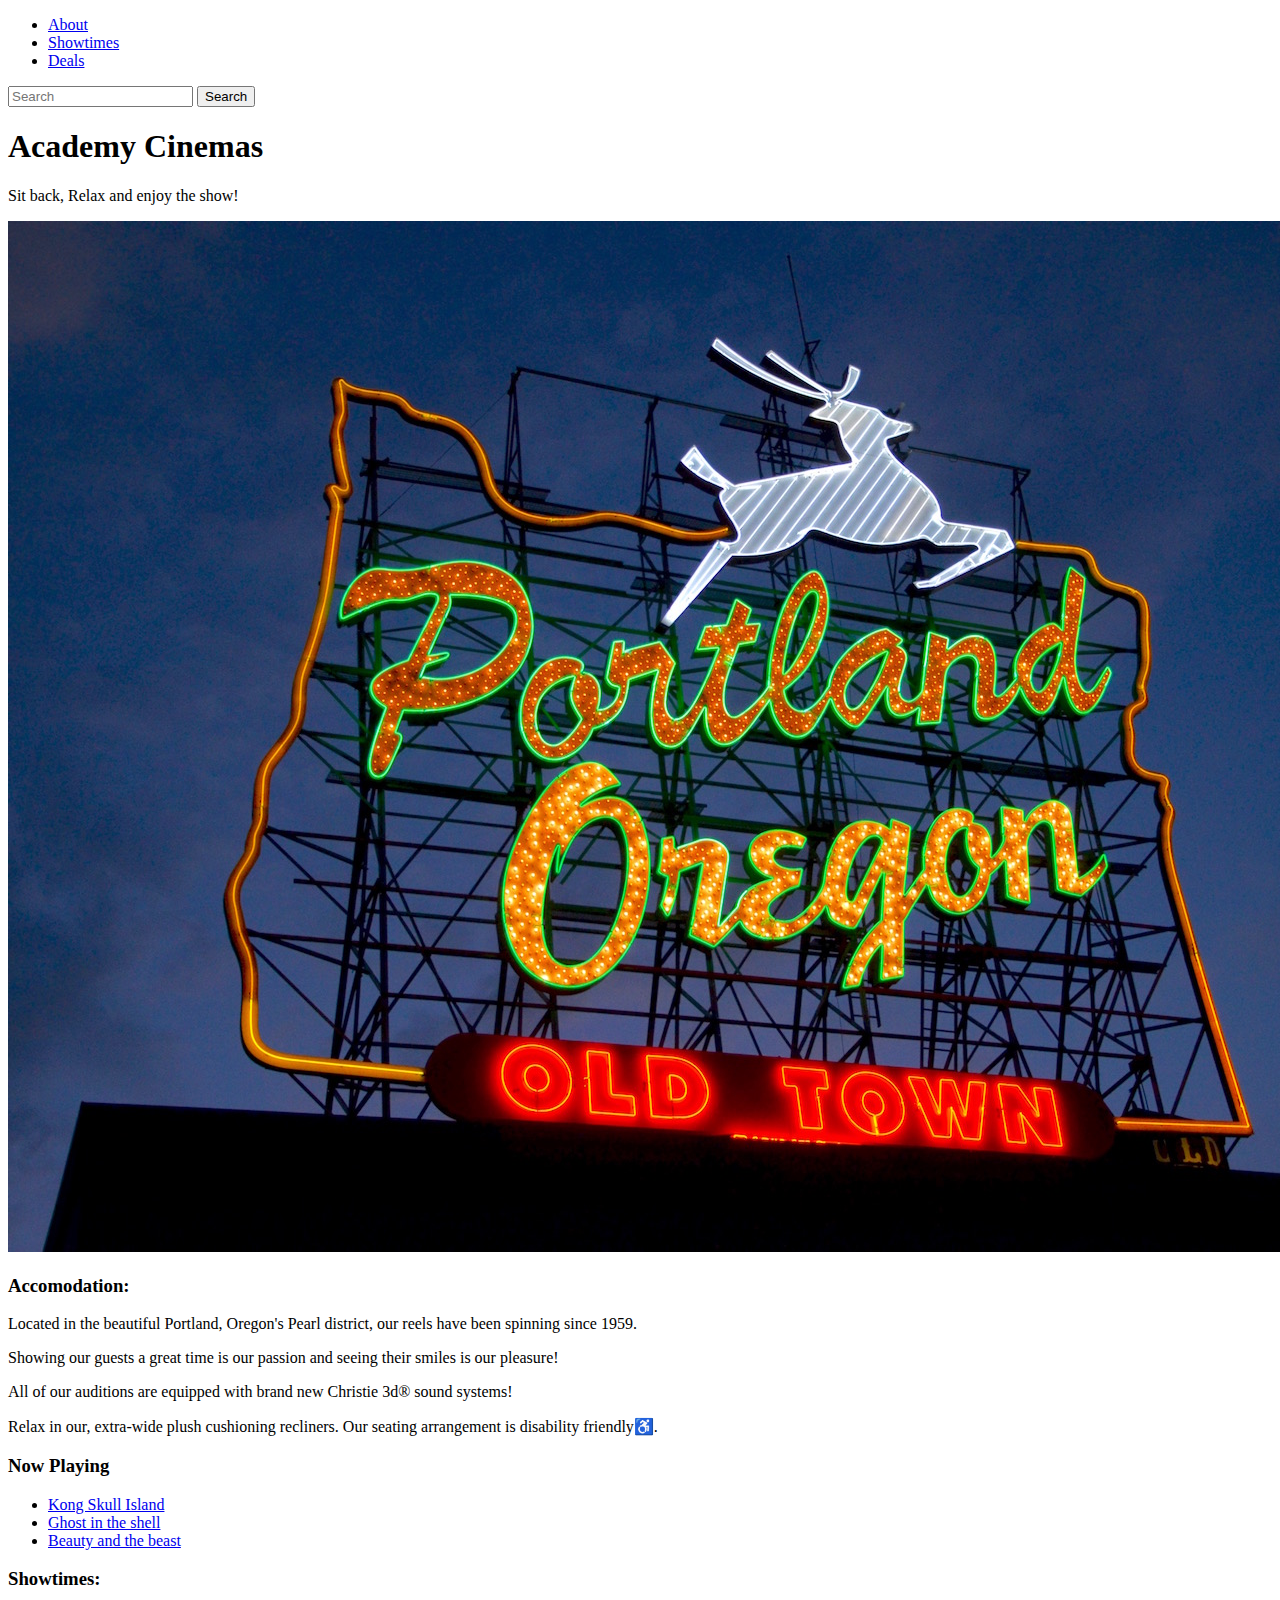
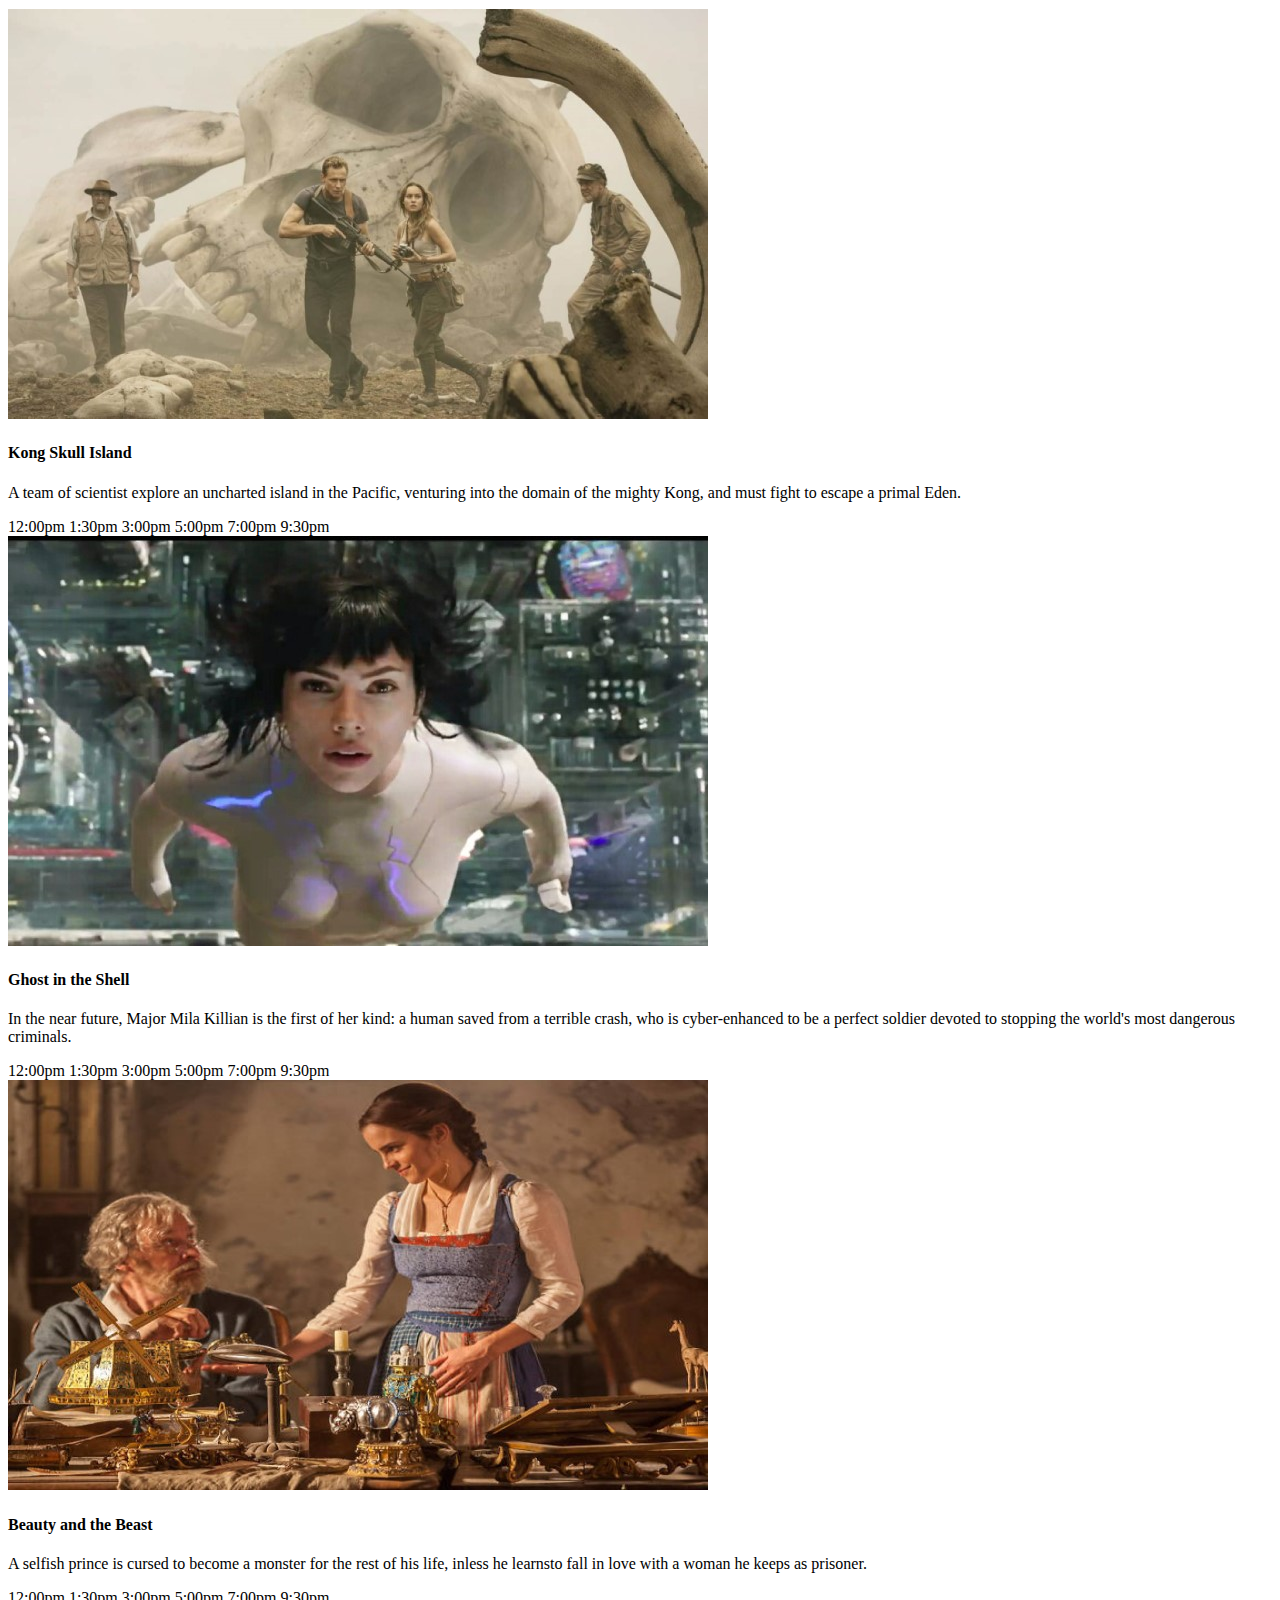
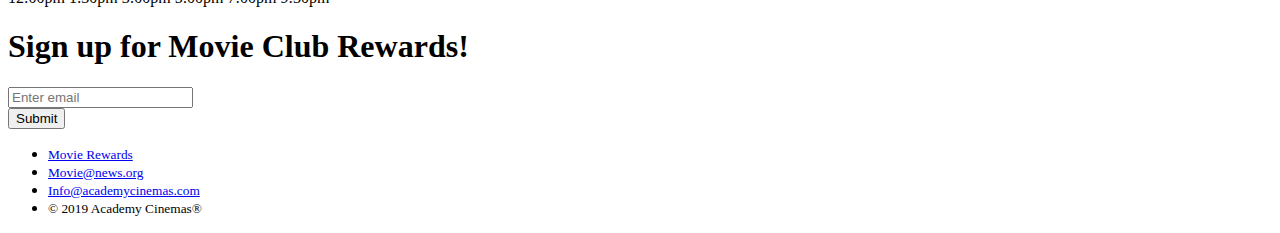
<file: movie_theater_site/academy_cinema.html>
<!doctype html>
<html lang="en">
  <head>
      <!-- Required meta tags -->
      <meta charset="utf-8">
      <meta name="viewport" content="width=device-width, initial-scale=2 ">

      <!-- Bootstrap CSS -->
      <link href="https://cdn.jsdelivr.net/npm/bootstrap@5.0.0/dist/css/bootstrap.min.css" rel="stylesheet" integrity="sha384-wEmeIV1mKuiNpC+IOBjI7aAzPcEZeedi5yW5f2yOq55WWLwNGmvvx4Um1vskeMj0" crossorigin="anonymous">

      <title>Academy Cinemas</title>
  </head>
  <body>
    <div class="container">

        <nav class="navbar navbar-expand-lg navbar-light bg-info">
                         
              
              <div class="collapse navbar-collapse" id="navbartogglerdemo02">
                <ul class="navbar-nav me-auto mb-2 mb-lg-0 ">
                    <li class="nav-item active">
                    <a class="nav-link text-light" href="#">About</a>
                    </li>
                  <li class="nav-item">
                    <a class="nav-link text-light" href="#showtimes">Showtimes</a>
                  </li>
                  
                  <li class="nav-item">
                    <a class="nav-link text-light" href="#" >Deals</a>
                  </li>
                </ul>
                <form class="d-flex ">
                  <input class="form-control me-2" type="search" placeholder="Search">
                  <button class="btn btn-primary my-sm-0 text-light" type="submit">Search</button>
                </form>
              
            </div>
          </nav>

          <div class="jumbotron jumbotron-fluid bg-info text-center">
            <div class="container">
              <h1 class="display-4 text-light">Academy Cinemas</h1>
              <p class="lead text-light ">Sit back, Relax and enjoy the show!</p>
            </div>
          </div>

          <div class="container">
            <div class="row">
              <div class="col-sm">
                
                <img class="img-fluid" src="./images/pdx.jpg" alt="">


              </div>
              <div class="col-sm">

                <h3> Accomodation:</h3>
                    <p> Located in the beautiful Portland, Oregon's Pearl district, our reels have been spinning since 1959.</p>                
                    <p>Showing our guests a great time is our passion and seeing their smiles is our pleasure!</p>
                    <p>All of our auditions are equipped with brand new Christie 3d&reg; sound systems!</p>
                    <p>Relax in our, extra-wide plush cushioning recliners. Our seating arrangement is disability friendly&#9855;.</p>


                


              </div>
              <div class="col-sm">

                <h3>Now Playing</h3>
                <ul class="list-group">

                    <li class="list-group-item">
                        <a class="nav-link" href="a">Kong Skull Island</a>
                    </li>
                    <li class="list-group-item">
                        <a class="nav-link" href="a">Ghost in the shell</a>
                    </li>
                    <li class="list-group-item">
                        <a class="nav-link" href="a">Beauty and the beast</a>
                    </li>
                </ul>
               </div>
            </div>
          </div>

        <!--Showtimes-->
        
        <div class="text-left">
          <h3 class="text-Info my-2">Showtimes:</h3>
        </div>

        <div class="card-group" id="showtimes">
          <div class="card">
            <img class="card-img-top" src="./images/kongskullisland.jpg" alt="card img top"> 
                <div class="card-block">
                    <h4 class="card-title">Kong Skull Island</h4>
                    <p>A team of scientist explore an uncharted island in the Pacific, venturing into the domain of the mighty Kong, and must fight to escape a primal Eden.</p> 
            
                    <span class="badge badge-pill badge-Info bg-info">12:00pm</span>
                    <span class="badge badge-pill badge-Info bg-info">1:30pm</span>
                    <span class="badge badge-pill badge-Info bg-info">3:00pm</span>
                    <span class="badge badge-pill badge-Info bg-info">5:00pm</span>
                    <span class="badge badge-pill badge-Info bg-info">7:00pm</span>
                    <span class="badge badge-pill badge-Info bg-info">9:30pm</span>
            </div>
            </
                
              
            </div>
          </div>

          <div class="card">
            <img class="card-img-top" src="./images/ghostintheshell.jpg" alt="card img top">
                <div class="card-block">
                    <h4 class="card-title">Ghost in the Shell</h4>
                    <p>In the near future, Major Mila Killian is the first of her kind: a human saved from a terrible crash, who is cyber-enhanced to be a perfect soldier devoted to stopping the world's most dangerous criminals.</p> 
              
                    <span class="badge badge-pill badge-Info bg-info">12:00pm</span>
                    <span class="badge badge-pill badge-Info bg-info">1:30pm</span>
                    <span class="badge badge-pill badge-Info bg-info">3:00pm</span>
                    <span class="badge badge-pill badge-Info bg-info">5:00pm</span>
                    <span class="badge badge-pill badge-Info bg-info">7:00pm</span>
                    <span class="badge badge-pill badge-Info bg-info">9:30pm</span>
            </div>
           
          </div>

          <div class="card">
            <img class="card-img-top" src="./images/beautyandthebeast.jpg" alt="card img top">
                <div class="card-block">
                    <h4 class="card-title">Beauty and the Beast</h4>
                    <p>A selfish prince is cursed to become a monster for the rest of his life, inless he learnsto fall in love with a woman he keeps as prisoner.</p>

                    <span class="badge badge-pill badge-Info bg-info">12:00pm</span>
                    <span class="badge badge-pill badge-Info bg-info">1:30pm</span>
                    <span class="badge badge-pill badge-Info bg-info">3:00pm</span>
                    <span class="badge badge-pill badge-Info bg-info">5:00pm</span>
                    <span class="badge badge-pill badge-Info bg-info">7:00pm</span>
                    <span class="badge badge-pill badge-Info bg-info">9:30pm</span>
            </div>
            
          </div>    
        </div>

        
        
        





        <!--/Showtiomes-->


        <div class="text-center">
            <form>
                <h1 class="text-Info my-5">Sign up for Movie Club Rewards!</h1>
                <div class="form-group">
                    <input type="email" class="form-control" id="exampleInputEmail1" aria-describedby="emailHelp" placeholder="Enter email">
                    
                </div>
                               
                <button type="submit" class="btn btn-primary my-sm-0 text-light">Submit</button>
            </form>

        </div>

        <div class="container my-5">
            <ul class="nav nav-inline">
                <li class="nav-item">
                <small><a class="nav-link" href="#">Movie Rewards</a></small>
                </li>
                <li class="nav-item">
                    <small><a class="nav-link" href="#">Movie@news.org</a></small>
                </li>
                <li class="nav-item">
                    <small><a class="nav-link" href="#">Info@academycinemas.com</a></small>
                </li>
                <li class="nav-item">
                    <small class="nav-link">&copy; 2019 Academy Cinemas&reg;</small>
                </li>    
            </ul>
        </div>






    </div>


    <!-- Optional JavaScript; choose one of the two! -->

    <!-- Option 1: Bootstrap Bundle with Popper -->
    <script src="https://cdn.jsdelivr.net/npm/bootstrap@5.0.0/dist/js/bootstrap.bundle.min.js" integrity="sha384-p34f1UUtsS3wqzfto5wAAmdvj+osOnFyQFpp4Ua3gs/ZVWx6oOypYoCJhGGScy+8" crossorigin="anonymous"></script>

    <!-- Option 2: Separate Popper and Bootstrap JS -->
    <!--
    <script src="https://cdn.jsdelivr.net/npm/@popperjs/core@2.9.2/dist/umd/popper.min.js" integrity="sha384-IQsoLXl5PILFhosVNubq5LC7Qb9DXgDA9i+tQ8Zj3iwWAwPtgFTxbJ8NT4GN1R8p" crossorigin="anonymous"></script>
    <script src="https://cdn.jsdelivr.net/npm/bootstrap@5.0.0/dist/js/bootstrap.min.js" integrity="sha384-lpyLfhYuitXl2zRZ5Bn2fqnhNAKOAaM/0Kr9laMspuaMiZfGmfwRNFh8HlMy49eQ" crossorigin="anonymous"></script>
    -->
  </body>
</html>
</file>
